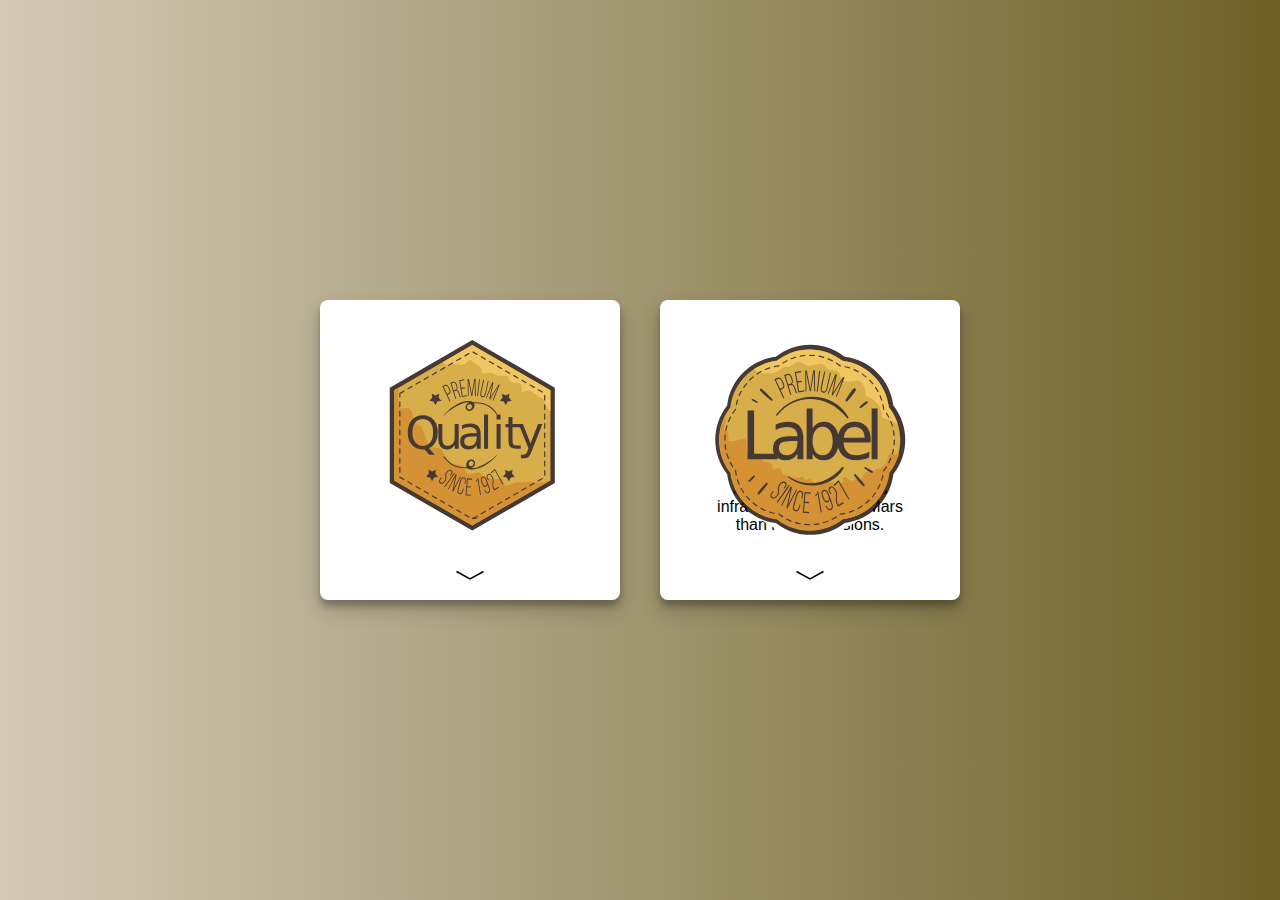
<file: plantslink.html>
<!DOCTYPE html>
<html lang="en" >

<head>
  <meta charset="UTF-8">
  <title>TIME&SETTLEMENT</title>
  
  
  
      <link rel="stylesheet" href="css/style_pl.css">

  
</head>

<body>

  <div class="card" onclick="this.classList.toggle('expanded')">
  <svg class="label" xmlns="http://www.w3.org/2000/svg" viewBox="0 0 100 100" height="200" width="200"><path d="M9.875 23.825L51.14 0l41.267 23.825v47.65L51.14 95.3 9.876 71.475v-47.65" fill="#463833"/><path d="M12.067 25.09L51.14 2.533l39.075 22.56v45.117L51.14 92.767l-39.073-22.56V25.092" fill="#d8ae4b"/><path d="M90.215 70.21v-.385c-.567.33-1.165.608-1.8.817-1.417.572-2.888.834-4.412.786-1.164-.188-2.327-.383-3.488-.586-1.703-.132-3.397.283-5.104.27-.484 0-.98-.047-1.464-.042-2.222.026-4.086 1.743-6.32 1.62-1.067-.06-.878-.708-1.037-1.635-.14-.81-.15-1.728-1.11-1.846-.604.1-1.207.202-1.81.31-1.058.138-1.972.117-2.99-.155-.522-.14-1.064-.365-1.607-.406-.303.008-.603.028-.903.06-.995-.202-1.576-1.353-2.277-1.99-1.42-1.288-2.833-.705-4.542-.416-1.03.175-2.25.664-3.07-.228-1.108-1.208-.726-2.866-2.477-3.556-.848-.335-1.897-.503-2.8-.576-1.415-.116-3.192-.087-4.35-1.065-.512-.435-.793-1.005-.845-1.71-.42-1.423-.965-2.793-1.637-4.114-1.408-2.105-3.755-.843-5.66-2.055-1.545-.982-2.275-3.353-2.903-4.93-.632-1.583-1.026-3.666-2.212-4.97-.425-.502-.948-.845-1.57-1.03-1.044-.593-1.635-1.945-2.046-3.025-.532-1.39-.56-4.61-2.203-5.24-1.324-.51-3.134.655-4.426-.258-1.46-1.033-1.137-5.008-1.116-6.35.018-1.182.098-2.464.28-3.713l-2.247 1.297v45.12L51.14 92.767l39.075-22.56" fill="#d49235"/><path d="M36.298 11.102c.048.043.098.08.146.128 1.453 1.418 2.48 1.178 4.457.987.837-.087 1.676-.116 2.516-.088.772 0 1.013.12 1.592.255 1.095.253 2.128-.235 3.012-.905.532-.555 1.13-1.03 1.79-1.42.783-.234.825.122 1.248.62.716.843 1.063 1.126 2.108 1.51 1.414.517 2.293 1.32 2.573 2.792.08.437.063 1.373.433 1.702.49.118.984.112 1.48-.02 1.025-.133 2.115-.452 3.152-.204 1.014.24 1.84.933 2.852 1.19 1.192.3 2.315.26 3.533.278.543-.03 1.065.058 1.568.258.654.428.58 1.5.94 2.11.526.887 1.453 1 2.44 1.03 1.33.042 2.688-.303 3.425 1.18.536 1.078.044 2.27.272 3.384 1.27.39 2.694-.897 4.037-.516 1.58.45 2.835 2.128 4.247 2.904.65.357 1.312.397 1.958.88.687.517.84.874 1.132 1.665.524 1.416 1.23 3 2.294 4.102.23.237.468.46.71.677v-10.51L51.142 2.53 36.3 11.102" fill="#efc65f"/><path d="M14.92 26.738L51.14 5.825l36.222 20.913v41.825l-36.22 20.912L14.92 68.563z" fill="none" stroke="#463833" stroke-width=".588" stroke-linecap="round" stroke-linejoin="round" stroke-miterlimit="10" stroke-dasharray="2.35002902, 2.35002902"/><g fill="#463833"><g><path d="M26.392 39.442q-2.39 0-3.803 1.813-1.402 1.813-1.402 4.94 0 3.118 1.4 4.93 1.414 1.813 3.804 1.813 2.39 0 3.78-1.812 1.403-1.813 1.403-4.93 0-3.128-1.402-4.94-1.39-1.814-3.78-1.814zm3.075 14.69l2.89 3.217h-2.65l-2.402-2.643-.554.033q-.184.01-.358.01-3.423 0-5.476-2.32-2.043-2.332-2.043-6.234 0-3.913 2.043-6.234 2.053-2.333 5.476-2.333 3.412 0 5.454 2.332 2.043 2.32 2.043 6.234 0 2.874-1.142 4.92-1.13 2.043-3.28 3.016zM34.156 49.545V42.05h2v7.418q0 1.757.673 2.64.673.875 2.02.875 1.62 0 2.553-1.05.946-1.05.946-2.863v-7.02h1.998v12.38h-2v-1.9q-.727 1.127-1.694 1.68-.956.54-2.228.54-2.097 0-3.183-1.325-1.087-1.327-1.087-3.88zM51.375 48.207q-2.423 0-3.358.564-.934.565-.934 1.924 0 1.084.695 1.725.707.63 1.913.63 1.663 0 2.663-1.195 1.01-1.205 1.01-3.194v-.453zm3.987-.84v7.064h-2v-1.88q-.683 1.13-1.705 1.67-1.02.53-2.5.53-1.868 0-2.976-1.06-1.096-1.072-1.096-2.863 0-2.09 1.37-3.15 1.38-1.06 4.106-1.06h2.803v-.2q0-1.404-.913-2.167-.9-.773-2.542-.773-1.043 0-2.032.254-.99.255-1.9.764v-1.88q1.096-.43 2.128-.64 1.032-.222 2.01-.222 2.64 0 3.944 1.393 1.304 1.393 1.304 4.222zM57.037 37.232h2v17.2h-2zM63.29 42.05h2v12.38h-2zm0-4.818h2v2.575h-2zM71.253 38.536v3.515h4.118v1.58h-4.117v6.722q0 1.514.402 1.945.413.43 1.663.43h2.053v1.704H73.32q-2.314 0-3.195-.873-.88-.884-.88-3.205v-6.72h-1.466v-1.58h1.466v-3.516z"/><path d="M80.837 55.58q-.848 2.21-1.652 2.885-.804.674-2.15.674h-1.598v-1.703h1.173q.826 0 1.282-.398.457-.4 1.01-1.88l.36-.928-4.923-12.18h2.118l3.803 9.682 3.804-9.683h2.12z"/></g><path d="M36.213 23.067l3.632 7.746.386-.18-1.493-3.188.73-.343c.933-.437 1.076-1.246.5-2.475l-.394-.84c-.53-1.13-1.235-1.717-2.142-1.29zm2.306 3.913l-1.703-3.63.832-.39c.654-.307 1.127.133 1.52.974l.427.908c.44.94.333 1.476-.347 1.795z" /><path d="M40.19 21.32l2.528 8.173.408-.127-1.13-3.654.646-.2c.71-.22 1.255-.056 1.59 1.03l.398 1.284c.138.444.255.728.437.94l.425-.132c-.216-.227-.35-.595-.454-.934l-.394-1.272c-.274-.888-.715-1.404-1.41-1.393.553-.376.666-1.013.37-1.97l-.22-.713c-.358-1.156-.952-1.727-1.9-1.433zm1.653 3.9l-1.094-3.537.877-.27c.673-.21 1.093.237 1.364 1.112l.24.77c.34 1.098-.004 1.5-.73 1.723z" /><path d="M45.638 23.93l-.56-3.4 2.105-.347-.084-.507-2.528.417 1.393 8.44 2.526-.415-.082-.507-2.106.35-.58-3.523 1.748-.288-.084-.508z" /><path d="M52.362 20.38l.123 7.6.408-.006-.138-8.554-.613.01-1.23 7.586-1.488-7.542-.612.01.14 8.554.38-.006-.124-7.576 1.496 7.542.427-.007z" /><path d="M54.533 19.624l-.986 8.5.424.048.987-8.498z" /><path d="M57.022 19.967l-.417-.09-1.37 6.318c-.26 1.195-.07 2.2.9 2.41.97.21 1.552-.627 1.81-1.822l1.37-6.318-.39-.085-1.374 6.343c-.194.896-.598 1.533-1.296 1.382-.698-.152-.802-.9-.607-1.795z" /><path d="M64.108 23.163l-2.81 7.064.38.15 3.162-7.95-.57-.225-4.055 6.53 1.53-7.535-.57-.227-3.162 7.95.353.14 2.802-7.04-1.52 7.537.395.158z" /><path d="M40.85 65.204c-.71-.64-1.587-.323-2.46.618-1.62 1.747.074 3.37-1.322 4.876-.624.672-1.27.972-1.794.486s-.272-1.152.352-1.824l.324-.35-.3-.277-.3.322c-.838.905-1.154 1.846-.427 2.52.728.676 1.643.29 2.482-.614 1.605-1.728-.09-3.352 1.323-4.875.615-.662 1.263-.978 1.78-.5.516.48.24 1.16-.374 1.822l-.15.16.3.28.124-.135c.84-.905 1.163-1.84.442-2.508z" /><path d="M42.085 66.332l-4.937 6.987.348.245 4.938-6.987z" /><path d="M42.788 67.964l-1.67 7.714.423.216 3.9-7.615-.346-.18-3.293 6.43 1.56-7.317-.496-.254-3.9 7.614.347.178z" /><path d="M47.02 68.676c-.956-.27-1.6.515-1.934 1.704l-1.182 4.213c-.334 1.188-.192 2.193.764 2.46.956.27 1.6-.515 1.934-1.703l.264-.942-.393-.11-.274.977c-.25.882-.693 1.47-1.38 1.276-.69-.192-.763-.924-.515-1.807l1.202-4.283c.248-.883.695-1.48 1.383-1.288.687.193.758.937.51 1.82l-.2.717.392.11.192-.683c.333-1.19.19-2.193-.765-2.46z" /><path d="M48.58 73.126l.3-3.434 2.126.186.044-.512-2.55-.222-.744 8.523 2.55.223.045-.512-2.124-.185.31-3.556 1.765.154.046-.51z" /><path d="M55.055 77.55l.42-.07-1.386-8.454-.33.054c-.063.654-.274 1.197-.896 1.36l.08.483c.42-.12.717-.44.88-.875z" /><path d="M56.237 68.352c-.934.337-1.033 1.347-.606 2.53l.354.978c.41 1.138 1.06 1.84 1.914 1.53.54-.194.8-.573.775-1.24l.714 1.977c.344.955.306 1.696-.375 1.942-.672.24-1.17-.293-1.486-1.167l-.045-.127-.383.14.037.102c.423 1.173 1.128 1.867 2.06 1.53.953-.343 1.034-1.347.603-2.543l-1.478-4.092c-.428-1.184-1.14-1.902-2.083-1.56zm.178.494c.672-.243 1.175.303 1.49 1.177l.353.977c.316.874.277 1.616-.395 1.858-.672.243-1.174-.304-1.49-1.177l-.352-.976c-.315-.874-.277-1.616.395-1.858z" /><path d="M58.905 67.104c-.86.516-.703 1.55-.067 2.607l.283.472.35-.21-.3-.503c-.473-.786-.63-1.55-.017-1.917.637-.382 1.21.086 1.72.934 1.21 2.01-.492 3.79 1.064 6.377l.214.356 2.355-1.415-.265-.44-1.988 1.196-.05-.083c-1.274-2.172.297-4.115-.975-6.23-.643-1.07-1.455-1.664-2.322-1.143z" /><path d="M66.402 72.346l.324-.292-4.044-7.202-.344-.38-2.093 1.89.353.39 1.77-1.598z" /></g><path d="M34.343 28.863l1.375 1.493-1.99.396-.996 1.768-.992-1.77-1.99-.4 1.38-1.49-.235-2.016 1.843.85 1.844-.846-.24 2.015M69.483 28.863l1.374 1.493-1.99.396-.997 1.768-.99-1.77-1.99-.4 1.378-1.49-.235-2.016 1.844.85 1.844-.846-.237 2.015M32.663 66.905l1.374 1.493-1.99.395-.995 1.77-.992-1.772-1.99-.4 1.378-1.49-.234-2.015 1.843.85 1.845-.846-.24 2.015M71.01 66.905l1.374 1.493-1.99.395-.995 1.77-.993-1.772-1.99-.4 1.378-1.49-.234-2.015 1.844.85 1.845-.846-.24 2.015M50.792 33.97c-.09.203-.212.398-.39.528-.16.12-.357.192-.558.216-.41.048-.847-.105-1.107-.434-.155-.196-.235-.44-.25-.686-.06-.993.82-1.562 1.717-1.414.316.052.578.32.71.6.075.16.094.3.076.474-.02.185-.06.366-.125.54-.022.057-.046.117-.073.176zm12.72 2.82c-2.712-4.382-7.133-5.778-11.874-5.622-.274-.257-.637-.45-1.122-.528-4.943-.795-10.65 3.494-13.685 6.996-.086.102.056.25.15.15 3.09-3.298 8.752-6.107 10.868-6.51.482-.1 1.192-.05 1.91.04-2.446.418-2.804 4.022-.04 4.15 1.922.09 3.05-2.364 2.29-3.82.11.01.212.02.284.018 1.522-.03 2.95.087 4.382.497 2.695.772 4.77 2.692 6.39 4.89.194.26.626.028.447-.26M49.564 61.28c.09-.202.213-.396.39-.528.162-.12.36-.192.558-.215.412-.05.848.105 1.108.434.155.197.235.44.25.687.06.992-.82 1.562-1.717 1.414-.317-.052-.578-.32-.71-.598-.075-.16-.094-.302-.076-.477.02-.183.06-.364.125-.537.022-.06.046-.12.073-.178zm-12.718-2.818c2.71 4.38 7.132 5.778 11.873 5.62.273.257.636.45 1.12.53 4.945.793 10.65-3.496 13.686-6.998.088-.1-.056-.248-.15-.148-3.09 3.296-8.75 6.105-10.867 6.507-.483.1-1.192.05-1.91-.04 2.446-.416 2.802-4.02.038-4.15-1.92-.088-3.048 2.365-2.29 3.822-.108-.01-.212-.02-.284-.02-1.522.033-2.95-.086-4.382-.496-2.694-.772-4.77-2.692-6.39-4.888-.194-.262-.624-.03-.446.26M51.14 89.475c.784.204 1.78-.056 2.577-.175.15-.022.15-.28 0-.304-.796-.12-1.793-.378-2.576-.174-.323.084-.323.57 0 .653" fill="#463833"/></svg>
  <div class="text1">
    <div class="text-content">
      <h1 class="title">TIME</h1>
      <div class="body-text">The trip takes around seven months.</div>
    </div>
  </div>
  <svg class="chevron" xmlns="http://www.w3.org/2000/svg" viewBox="0 0 100 35" width="30"><path d="M5 30L50 5l45 25" fill="none" stroke="#000" stroke-width="5"/></svg>
</div>
<div class="card" onclick="this.classList.toggle('expanded')">
  <svg class="label" xmlns="http://www.w3.org/2000/svg" viewBox="0 0 100 100" height="200" width="200"><path d="M91.673 67.13c7.954-10.064 7.954-24.343 0-34.407-1.492-12.742-11.59-22.838-24.33-24.33-10.065-7.955-24.344-7.955-34.41 0-12.74 1.492-22.836 11.588-24.33 24.33C.65 42.787.65 57.066 8.604 67.13c1.494 12.742 11.59 22.837 24.33 24.33 10.066 7.956 24.345 7.956 34.41 0 12.74-1.493 22.838-11.588 24.33-24.33" fill="#463833"/><path d="M89.43 66.408c7.586-9.6 7.586-23.22 0-32.82-1.425-12.155-11.056-21.785-23.21-23.21-9.6-7.587-23.22-7.587-32.82 0-12.155 1.425-21.785 11.055-23.21 23.21-7.587 9.6-7.586 23.22 0 32.82 1.425 12.155 11.055 21.785 23.21 23.21 9.6 7.587 23.22 7.587 32.82 0 12.154-1.425 21.785-11.055 23.21-23.21" fill="#d8ae4b"/><path d="M93.703 56.87c-1.133.458-2.263.53-3.39.22-.263-.175-.55-.27-.856-.287-.374 2.82-1.052 5.355-3.642 6.95-.89.546-1.71.614-2.647.93-.796.27-1.393.922-2.204 1.2-.963.333-1.97-.154-2.913.167-.95.325-.984 1.367-1.51 2.11-.397.565-1.19 1.703-1.823 2.01-.81.39-.726-.236-1.373-.5-1.41-.576-2.026 1.64-3.26.565-.35-.438-.78-.784-1.283-1.04-.384-.265-.747-.558-1.088-.88-.617-.013-.842.53-1.045 1.025-.263.64-.08 1.727-.888 1.97-.337.1-.948-.068-1.315-.053-.25-.04-.496-.02-.738.062-.33.156-.64.345-.93.568-.696.014-.775-.648-1.29-.985-.82-.536-.86.055-1.665.304-.538.168-.636.007-1.054-.182-.588-.267-.695-.646-1.553-.396-.94.275-1.214 1.328-2.234 1.25-.23-.17-.485-.27-.768-.3-.517.05-1.033.036-1.547-.044-.493-.122-1.278-.49-1.626-.895-.487-.564-.22-1.445-1.3-1.413-.75.022-1.077 1.067-1.915.687-.608-.276-.997-1.262-1.71-1.51-.762-.265-1.558.548-2.377.584-.615.027-1.746.18-2.32-.075-.22-.2-.437-.402-.652-.607-.56-.32-1.16-.52-1.803-.6-.94-.135-1.828.095-2.477-.757-.573-.752-.637-1.903-1.333-2.567-1.243-1.184-2.642.646-3.85.56-.226-1.128.313-2.42-.752-3.245-.78-.607-1.678-.547-2.59-.695-1.45-.234-1.985-.764-2.69-2.043-.8-1.458-1.205-2.165-2.944-2.182-.93-.01-2.778.42-3.59-.337-.643-.6-.29-2.304-.372-3.085-.09-.892.005-2.88-.544-3.673-.594-.855-1.433-.377-2.22-.11-1.49.508-3.452 1.01-5.028 1.028-1.267.015-1.27-.36-1.333-1.613-.063-1.224.065-2.788-1.05-3.48-.41-.014-.792-.115-1.153-.304-.235-.398-.254-.82-.055-1.267.172-1.045 1.426-4.348.278-5.114-4.105 8.89-3.036 19.574 3.24 27.515 1.423 12.154 11.054 21.785 23.208 23.21 9.6 7.586 23.22 7.586 32.82 0 12.155-1.425 21.786-11.056 23.21-23.21 2.32-2.934 3.92-6.246 4.822-9.702-.292.08-.582.168-.877.236" fill="#d49235"/><path d="M93.925 42.19c-.94-3.057-2.425-5.982-4.496-8.603-1.425-12.154-11.056-21.784-23.21-23.21-9.6-7.586-23.22-7.586-32.82 0-4.248.5-8.173 2.017-11.56 4.275.652.42 1.23 1 2.024 1.443 1.27.71 2.704.703 4.12.65 1.23-.047 2.72-.107 3.927-.33.975-.178 1.85-.767 2.656-1.32.58-.376 1.108-.81 1.587-1.306.67-.452.915-.344 1.727-.33 1.825.028 3.187-1.062 4.73-1.884.968-.516 1.686-.913 2.704-.47 1.028.447 1.81 1.24 2.95 1.556 1.893.524 3.743-.52 5.646-.564.922-.022 2.1-.176 2.932.303 1.09.628 1.422 1.84 2.674 2.372 1.155.492 2.38.468 3.594.695 1.737.324 2.03 1.883 2.517 3.44.318 1.02.29 1.452 1.39 1.696 1.95.432 4.034-.194 5.982-.29 2.865-.14 4.48 3.114 4.626 5.585.068 1.155.075 2.105 1.283 2.6.95.39 1.797.698 2.634 1.35 2.376 1.856 4.25 4.16 4.295 7.308.01.863-.35 1.445.57 1.84.5.092.993.213 1.48.365 1.396.398 2.742.88 4.03 1.564.674.357 1.35.794 2.005 1.266" fill="#efc65f"/><path d="M86.843 65.337c7.093-8.974 7.093-21.705 0-30.68-1.33-11.36-10.333-20.362-21.694-21.693-8.974-7.092-21.705-7.092-30.68 0-11.36 1.33-20.362 10.334-21.694 21.694-7.092 8.974-7.092 21.705 0 30.68C14.106 76.698 23.11 85.7 34.47 87.03c8.975 7.094 21.706 7.094 30.68 0C76.51 85.7 85.51 76.7 86.842 65.338z" fill="none" stroke="#463833" stroke-width=".59" stroke-linecap="round" stroke-linejoin="round" stroke-miterlimit="10" stroke-dasharray="2.35964276, 2.35964276"/><g fill="#463833"><path d="M32.216 19.61l4.44 9.473.474-.22-1.827-3.9.893-.418c1.14-.534 1.316-1.524.612-3.026l-.483-1.03c-.647-1.38-1.51-2.098-2.62-1.578zm2.82 4.786l-2.08-4.44 1.016-.475c.802-.375 1.38.163 1.862 1.19l.52 1.11c.54 1.15.408 1.807-.424 2.197z" /><path d="M37.08 17.474l3.092 9.995.5-.155-1.384-4.47.79-.244c.87-.267 1.536-.067 1.947 1.26l.486 1.57c.17.544.312.89.534 1.15l.52-.16c-.263-.28-.426-.73-.555-1.143l-.482-1.556c-.336-1.084-.875-1.715-1.726-1.702.677-.46.816-1.24.454-2.41l-.27-.87c-.437-1.414-1.163-2.112-2.323-1.753zm2.023 4.772l-1.34-4.326 1.075-.332c.823-.255 1.336.29 1.668 1.36l.29.943c.416 1.344-.002 1.833-.89 2.108z" /><path d="M43.717 20.673l-.69-4.158 2.576-.426-.103-.62-3.09.51 1.71 10.323 3.09-.512-.103-.618-2.574.426-.713-4.305 2.138-.355-.103-.62z" /><path d="M51.943 16.326l.15 9.295.5-.007-.17-10.46-.75.012-1.505 9.276-1.817-9.222-.748.012.17 10.46.464-.007-.15-9.265 1.83 9.223.52-.007z" /><path d="M54.59 15.398L53.39 25.792l.52.06 1.195-10.394z" /><path d="M57.634 15.816l-.51-.11-1.67 7.728c-.316 1.46-.082 2.69 1.104 2.945 1.187.256 1.896-.768 2.212-2.23l1.67-7.727-.477-.103-1.677 7.757c-.236 1.096-.73 1.876-1.584 1.69-.854-.183-.98-1.098-.744-2.193z" /><path d="M66.302 19.718l-3.43 8.64.464.184 3.86-9.723-.696-.278-4.953 7.988 1.864-9.214-.695-.277-3.86 9.723.43.172 3.42-8.613-1.852 9.218.485.193z" /><path d="M37.887 71.138c-.866-.784-1.94-.394-3.008.757-1.983 2.136.09 4.12-1.618 5.962-.763.82-1.553 1.19-2.193.595-.64-.594-.334-1.41.43-2.23l.395-.43-.365-.338-.366.394c-1.027 1.107-1.414 2.257-.524 3.083.89.827 2.008.355 3.035-.75 1.962-2.115-.11-4.1 1.617-5.963.753-.81 1.545-1.197 2.177-.61.63.586.294 1.415-.458 2.226l-.183.197.365.34.152-.164c1.027-1.107 1.422-2.25.54-3.068z" /><path d="M39.397 72.517L33.36 81.06l.426.303 6.037-8.545z" /><path d="M40.27 74.522l-2.032 9.435.515.263 4.762-9.315-.424-.217-4.02 7.865 1.9-8.95-.607-.31L35.6 82.61l.425.216z" /><path d="M45.446 75.39c-1.17-.328-1.956.632-2.363 2.085l-1.44 5.153c-.408 1.454-.234 2.682.936 3.01 1.168.327 1.955-.633 2.36-2.087l.323-1.15-.48-.135-.335 1.195c-.302 1.08-.844 1.797-1.685 1.562-.842-.236-.933-1.13-.63-2.21l1.465-5.24c.302-1.08.848-1.81 1.69-1.575.84.235.928 1.144.626 2.224l-.245.88.48.133.233-.834c.407-1.455.232-2.683-.937-3.01z" /><path d="M47.377 80.83l.36-4.198 2.6.222.053-.625-3.12-.268-.892 10.424 3.12.267.053-.625-2.6-.223.373-4.348 2.16.185.053-.626z" /><path d="M55.324 86.225l.515-.085-1.722-10.335-.403.067c-.074.8-.33 1.464-1.09 1.667l.097.588c.516-.146.876-.54 1.075-1.073z" /><path d="M56.757 74.97c-1.14.415-1.258 1.65-.73 3.097l.434 1.194c.508 1.39 1.303 2.246 2.348 1.866.66-.24.974-.705.943-1.52l.88 2.414c.426 1.166.382 2.073-.45 2.376-.82.3-1.432-.353-1.82-1.42l-.058-.155-.47.172.047.126c.52 1.433 1.385 2.28 2.526 1.863 1.162-.422 1.258-1.65.725-3.11l-1.82-5c-.527-1.446-1.402-2.32-2.553-1.9zm.22.603c.82-.3 1.438.367 1.827 1.434l.435 1.194c.388 1.068.344 1.975-.477 2.274-.82.3-1.438-.367-1.827-1.434l-.435-1.194c-.388-1.067-.344-1.974.477-2.273z" /><path d="M60.026 73.425c-1.048.635-.853 1.898-.07 3.188l.35.576.426-.26-.373-.614c-.582-.958-.775-1.89-.028-2.343.776-.47 1.48.1 2.107 1.134 1.488 2.454-.585 4.637 1.33 7.794l.263.435 2.87-1.74-.324-.538-2.426 1.47-.062-.1c-1.568-2.65.344-5.035-1.222-7.616-.79-1.302-1.787-2.027-2.844-1.385z" font-size="17.887"/><path d="M69.234 79.787l.394-.36-4.983-8.784-.423-.464-2.55 2.323.434.474 2.155-1.964z" font-size="17.078"/><g style="-inkscape-font-specification:'Lobster1 0.29999999999999999'" font-size="42.53" font-family="Lobster" letter-spacing="-5.636"><path d="M18.807 35.262h3.243v21.61h11.673v2.776H18.807z"/><path d="M40.797 50.452q-3.58 0-4.96.833-1.382.833-1.382 2.842 0 1.6 1.028 2.548 1.044.93 2.826.93 2.455 0 3.932-1.763 1.494-1.78 1.494-4.72v-.67zm5.893-1.24v10.436h-2.954V56.87q-1.012 1.667-2.52 2.468-1.51.784-3.694.784-2.762 0-4.4-1.568-1.62-1.585-1.62-4.23 0-3.088 2.022-4.656 2.04-1.568 6.07-1.568h4.142v-.294q0-2.075-1.35-3.202-1.332-1.143-3.756-1.143-1.542 0-3.003.377-1.46.375-2.81 1.127v-2.777q1.622-.637 3.148-.947 1.525-.327 2.97-.327 3.9 0 5.828 2.058 1.927 2.06 1.927 6.24zM61.343 50.517q0-3.315-1.35-5.194-1.33-1.895-3.676-1.895-2.344 0-3.693 1.895-1.332 1.88-1.332 5.194 0 3.316 1.332 5.21 1.35 1.88 3.693 1.88 2.345 0 3.677-1.88 1.35-1.894 1.35-5.21zm-10.05-6.386q.93-1.633 2.343-2.417 1.43-.8 3.404-.8 3.275 0 5.314 2.646 2.056 2.645 2.056 6.957 0 4.312-2.056 6.958-2.04 2.647-5.314 2.647-1.975 0-3.404-.784-1.413-.8-2.344-2.434v2.744h-2.97V34.232h2.97z"/><path d="M80.33 49.75v1.47H66.75q.192 3.103 1.83 4.736 1.654 1.617 4.592 1.617 1.702 0 3.29-.424 1.607-.426 3.18-1.275v2.842q-1.59.686-3.26 1.045-1.67.36-3.387.36-4.303 0-6.823-2.55-2.505-2.547-2.505-6.89 0-4.493 2.376-7.123 2.393-2.647 6.44-2.647 3.628 0 5.732 2.385 2.12 2.368 2.12 6.452zm-2.953-.882q-.033-2.467-1.365-3.937-1.317-1.47-3.5-1.47-2.473 0-3.966 1.422-1.477 1.42-1.702 4.002zM80.822 34.232h2.955v25.416h-2.955z"/></g></g><path d="M71.753 24.328c-.813.672-1.348 1.612-1.923 2.484-.69 1.047-1.445 2.077-2.056 3.174-.308.552.438 1.16.887.684.86-.913 1.608-1.94 2.395-2.913.706-.874 1.442-1.7 1.866-2.75.29-.718-.693-1.07-1.167-.68M78.084 30.7c-1.158.658-2.138 1.654-3.152 2.514-.425.36.144 1.103.598.773 1.074-.78 2.276-1.496 3.19-2.465.406-.432-.11-1.12-.636-.822M31.178 29.67c-1.68-1.9-3.445-3.718-5.46-5.265-.535-.41-1.08.434-.684.887 1.64 1.874 3.553 3.48 5.52 5.003.44.343 1.01-.187.624-.625M23.798 30.92c-.75-.627-1.578-.995-2.462-1.394-.417-.188-.76.364-.363.622.812.526 1.574 1.032 2.504 1.32.303.095.577-.334.32-.55M28.035 71.562c-1.406 1.56-3.18 3.102-4.18 4.965-.27.503.333.89.742.573 1.633-1.27 2.84-3.244 4.12-4.856.38-.476-.257-1.154-.682-.682M21.684 67.837c-.846.8-1.792 1.558-2.48 2.5-.26.353.25.854.603.603.95-.676 1.72-1.614 2.53-2.45.417-.427-.22-1.062-.653-.653M77.262 72.51c-1.23-1.942-2.956-3.615-4.463-5.343-.4-.455-1.022.2-.655.655 1.413 1.752 2.74 3.716 4.408 5.237.368.334.994-.1.71-.55M81.305 65.667c-.985-.85-2.25-1.408-3.38-2.044-.523-.294-.968.478-.467.798 1.097.7 2.18 1.55 3.397 2.02.43.165.79-.478.45-.773M69.188 38.535c-7.88-13.525-27.072-12.993-36.097-1.23-.233.304.292.708.534.41 9.698-11.982 25.874-10.205 34.886 1.343.31.394.918-.11.678-.523M65.97 63.683c-7.19 8.403-17.13 10.6-26.718 4.505-.223-.142-.495.2-.285.37 8.4 6.875 22.062 5.315 27.81-4.253.295-.492-.423-1.072-.808-.622" fill="#463833"/></svg>
  <div class="text2">
    <div class="text-content">
      <h1 class="title">SETTLEMENT</h1>
      <div class="body-text">Establishing a permanent settlement is less complex,requires less infrastructure sent to Mars than return missions. </div>
    </div>
  </div>
  <svg class="chevron" xmlns="http://www.w3.org/2000/svg" viewBox="0 0 100 35" width="30"><path d="M5 30L50 5l45 25" fill="none" stroke="#000" stroke-width="5"/></svg>
</div>
  
  

</body>

</html>
</file>
<file: css/style_pl.css>
@import url('https://fonts.googleapis.com/css?family=Alegreya+Sans:900');
body {
  align-items: center;
  display: flex;
  height: 100vh;
  justify-content: center;
  font-family: sans-serif;
  margin: 0;
  background: #6D6027;
  background: -webkit-linear-gradient(left, #D3CBB8, #6D6027);
  background: -o-linear-gradient(left, #D3CBB8, #6D6027);
  background: linear-gradient(to right, #D3CBB8, #6D6027);
}
@media (max-width: 767px) {
  body {
    display: block;
  }
}
.card {
  background: white;
  border-radius: 8px;
  box-shadow: 0 10px 20px rgba(0,0,0,0.19), 0 6px 6px rgba(0,0,0,0.23);
  cursor: pointer;
  height: 300px;
  margin: 20px;
  padding: 0 20px;
  position: relative;
  -webkit-tap-highlight-color: rgba(0,0,0,0.025);
  text-align: center;
  transition: height 1000ms;
  width: 260px;
}
@media (max-width: 767px) {
  .card {
    left: calc(50% - 20px);
    transform: translateX(-50%);
  }
}
.card.expanded {
  height: 400px;
}
.label {
  margin-top: 30px;
  transform: translateY(10px);
  transition: transform 1000ms;
}
.card.expanded .label {
  transform: translateY(0);
}
.text1 {
  clip-path: polygon(0% 100%, 0 -90%, 50% -5%, 100% -90%, 100% 100%);
  -webkit-clip-path: polygon(0% 100%, 0 -90%, 50% -5%, 100% -90%, 100% 100%);
  transition: clip-path 1000ms;
}
.card.expanded .text1 {
  clip-path: polygon(0% 100%, 0 -100%, 50% -15%, 100% -100%, 100% 100%);
  -webkit-clip-path: polygon(0% 100%, 0 -100%, 50% -15%, 100% -100%, 100% 100%);
}
.text2 {
  clip-path: polygon(0% 100%,0% -80%,15% -70%,17.23% -53.59%,23% -40%,27.23% -28.94%,35% -20%,41.09% -13.59%,50% -10%,58.91% -13.23%,65% -20%,72.77% -28.23%,77% -40%,82.77% -54.65%,85% -70%,100% -80%,100% 100%);
  -webkit-clip-path: polygon(0% 100%,0% -80%,15% -70%,17.23% -53.59%,23% -40%,27.23% -28.94%,35% -20%,41.09% -13.59%,50% -10%,58.91% -13.23%,65% -20%,72.77% -28.23%,77% -40%,82.77% -54.65%,85% -70%,100% -80%,100% 100%);
  transition: clip-path 1000ms;
}
.card.expanded .text2 {
  clip-path: polygon(0% 100%,0% -90%,15% -80%,17.23% -63.59%,23% -50%,27.23% -38.94%,35% -30%,41.09% -23.59%,50% -20%,58.91% -23.23%,65% -30%,72.77% -38.23%,77% -50%,82.77% -64.65%,85% -80%,100% -90%,100% 100%);
  -webkit-clip-path: polygon(0% 100%,0% -90%,15% -80%,17.23% -63.59%,23% -50%,27.23% -38.94%,35% -30%,41.09% -23.59%,50% -20%,58.91% -23.23%,65% -30%,72.77% -38.23%,77% -50%,82.77% -64.65%,85% -80%,100% -90%,100% 100%);
}
.text-content {
  transform: translateY(-160px);
  transition: transform 1000ms;
}
.card.expanded .text-content {
  transform: translateY(-15px);
}
.chevron {
  position: absolute;
  bottom: 20px;
  left: calc(50% - 15px);
  transform-origin: 50%;
  transform: rotate(180deg);
  transition: transform 1000ms;
}
.card.expanded .chevron {
  transform: rotate(0deg);
}
.title {
  font-family: 'Alegreya Sans', sans-serif;
  font-weight: 900;
  margin: 20px 0 12px;
}
.body-text {
  padding: 0 20px;
}
</file>
